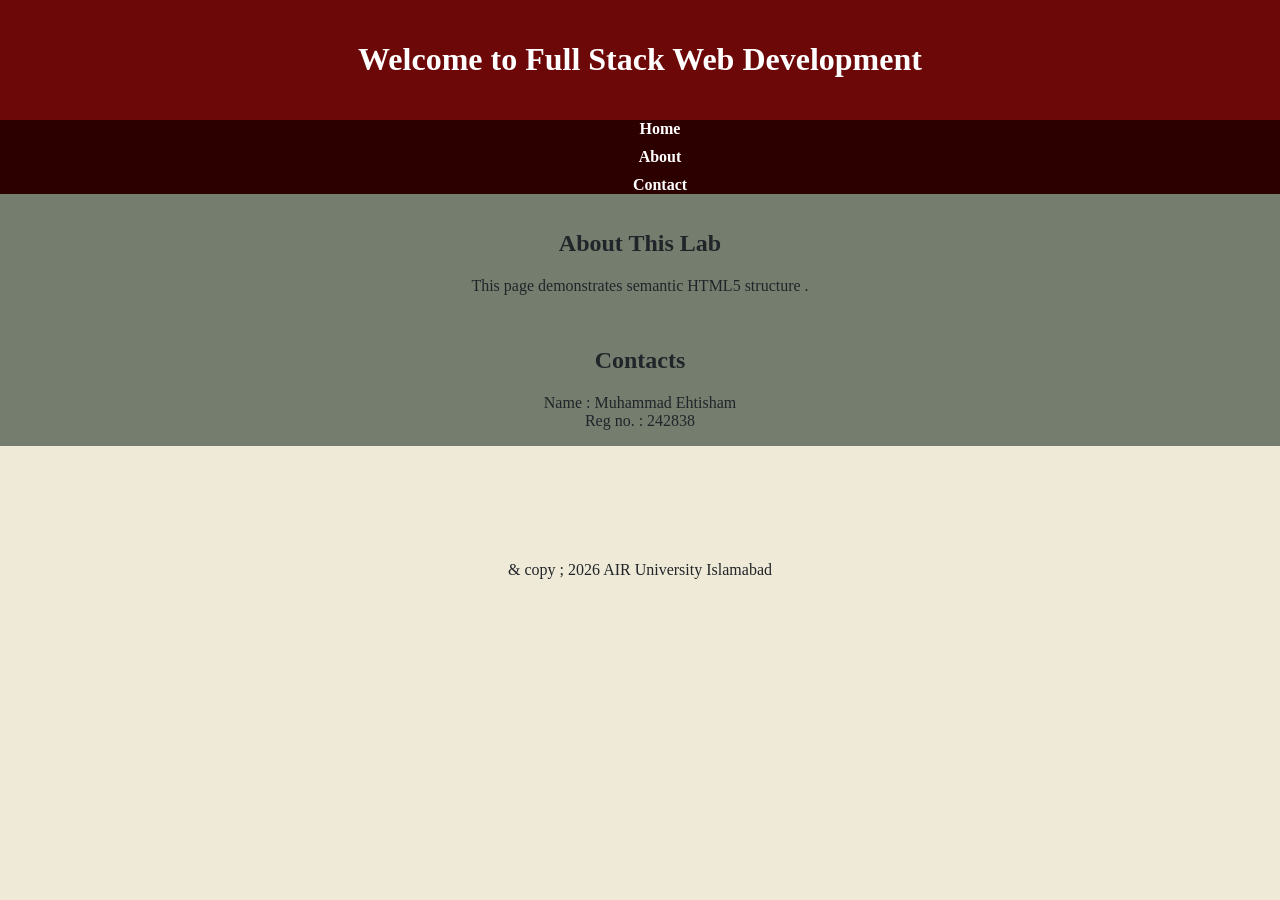
<file: index.html>
<!DOCTYPE html>
<html lang="en">
<head>
    <meta charset="UTF-8">
    <meta name="viewport" content="width=device-width, initial-scale=1.0">
    <title>>My First HTML5 Page</title>
    <link rel =" stylesheet " href =" style.css ">
</head>
<body>
    <header>
        <h1 >Welcome to Full Stack Web Development </h1 >
    </header>

    <nav >
         <ul >
            <li ><a href ="# home ">Home </a></li >
            <li ><a href ="# about ">About </a></li >
            <li ><a href ="# contact ">Contact </a></li >
         </ul >
    </nav >

     <section id=" about ">
         <h2 >About This Lab </h2 >
         <p>This page demonstrates semantic HTML5 structure .</p>
     </section >

     <section id="contact">
        <h2>Contacts</h2>
        <p style="margin: 0;">Name : Muhammad Ehtisham
        <p style="margin: 0;">Reg no. : 242838</p>

     </section>

     <footer >
        <p>& copy ; 2026 AIR University Islamabad </p>
     </footer >

</body>
</html>
</file>
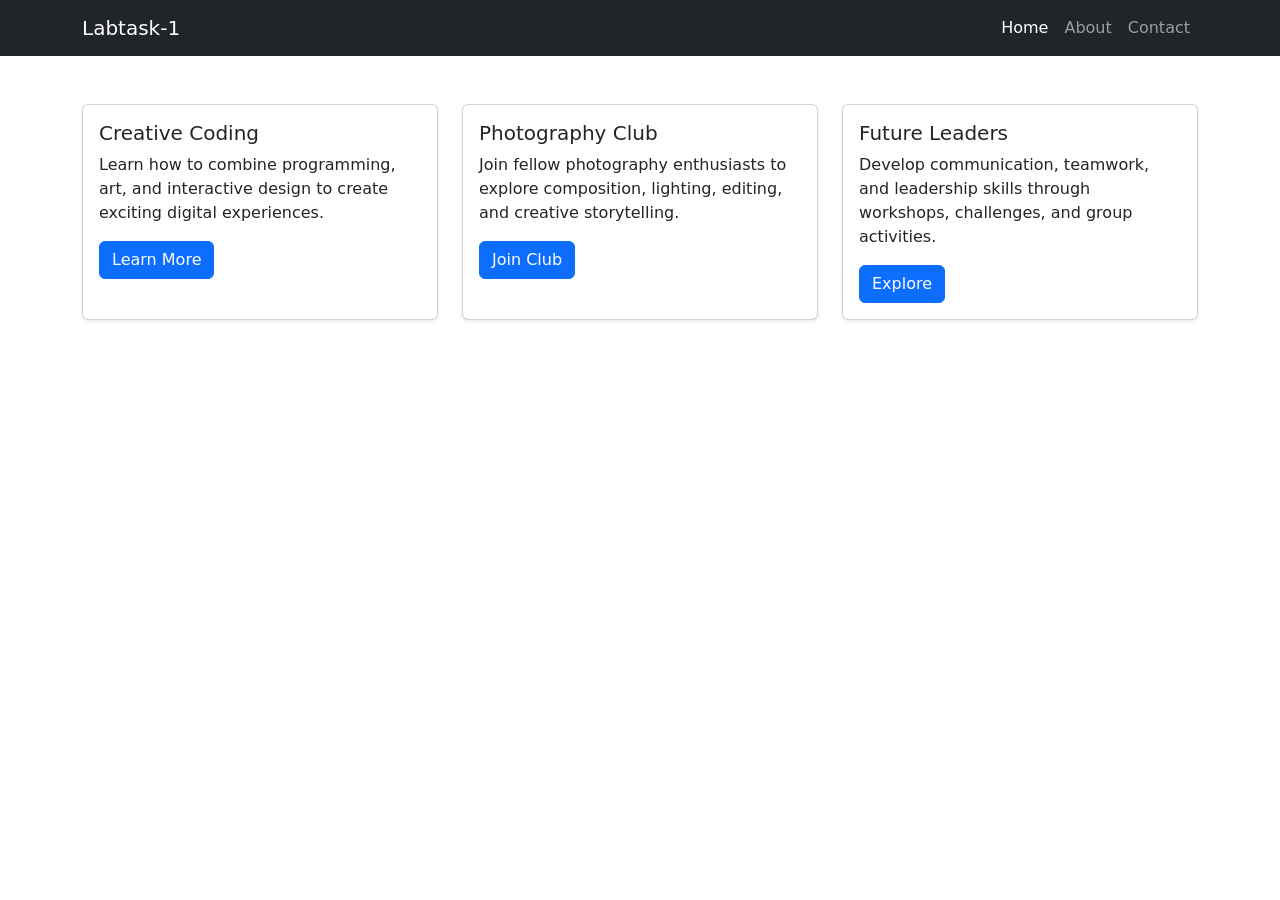
<file: bootstrap-demo.html>
<!DOCTYPE html>
<html lang="en">
<head>
    <meta charset="UTF-8">
    <meta name="viewport" content="width=device-width, initial-scale=1.0">
    <title>Courses & Clubs</title>
    <link href="https://cdn.jsdelivr.net/npm/bootstrap@5.3.3/dist/css/bootstrap.min.css" rel="stylesheet">
</head>
<body>

<nav class="navbar navbar-expand-lg navbar-dark bg-dark">
    <div class="container">
        <a class="navbar-brand" href="#">Labtask-1</a>

        <button class="navbar-toggler" type="button" data-bs-toggle="collapse"
                data-bs-target="#navbarNav">
            <span class="navbar-toggler-icon"></span>
        </button>

        <div class="collapse navbar-collapse" id="navbarNav">
            <ul class="navbar-nav ms-auto">
                <li class="nav-item"><a class="nav-link active" href="#">Home</a></li>
                <li class="nav-item"><a class="nav-link" href="#">About</a></li>
                <li class="nav-item"><a class="nav-link" href="#">Contact</a></li>
            </ul>
        </div>
    </div>
</nav>


<div class="container my-5">
    <div class="row g-4">


        <div class="col-md-4">
            <div class="card h-100 shadow-sm">
                <div class="card-body">
                    <h5 class="card-title">Creative Coding</h5>
                    <p class="card-text">
                        Learn how to combine programming, art, and interactive
                        design to create exciting digital experiences.
                    </p>
                    <a href="#" class="btn btn-primary">Learn More</a>
                </div>
            </div>
        </div>


        <div class="col-md-4">
            <div class="card h-100 shadow-sm">
                <div class="card-body">
                    <h5 class="card-title">Photography Club</h5>
                    <p class="card-text">
                        Join fellow photography enthusiasts to explore
                        composition, lighting, editing, and creative storytelling.
                    </p>
                    <a href="#" class="btn btn-primary">Join Club</a>
                </div>
            </div>
        </div>


        <div class="col-md-4">
            <div class="card h-100 shadow-sm">
                <div class="card-body">
                    <h5 class="card-title">Future Leaders</h5>
                    <p class="card-text">
                        Develop communication, teamwork, and leadership skills
                        through workshops, challenges, and group activities.
                    </p>
                    <a href="#" class="btn btn-primary">Explore</a>
                </div>
            </div>
        </div>

    </div>
</div>

<script src="https://cdn.jsdelivr.net/npm/bootstrap@5.3.3/dist/js/bootstrap.bundle.min.js"></script>
</body>
</html>
</file>
<file: style.css>
body {
font-family : Arial , sans - serif ;
margin : 0;
background-color : #EEEAD7 ;
color : #212529;
}

header {
background-color : #6D0808;
color : white ;
padding : 20px ;
text-align : center ;
}

nav ul {
list-style : none ;
display : flex ;
flex-direction: column;
justify-content : center ;
align-items: center;
gap: 10px ;
margin-top: 0px ;
background-color : #2D0000;
box-shadow: inset;
padding : 10 px ;
}

nav ul li a {
color : white ;
text-decoration : none ;
font-weight : bold ;
}

section {
    padding : 10px ;
    text-align: center;
    background-color: #757D6F;
    padding: 16px;
    margin-top: -16px ;
}

footer{
    text-align: center;
    margin-top: 115px;
}
</file>
